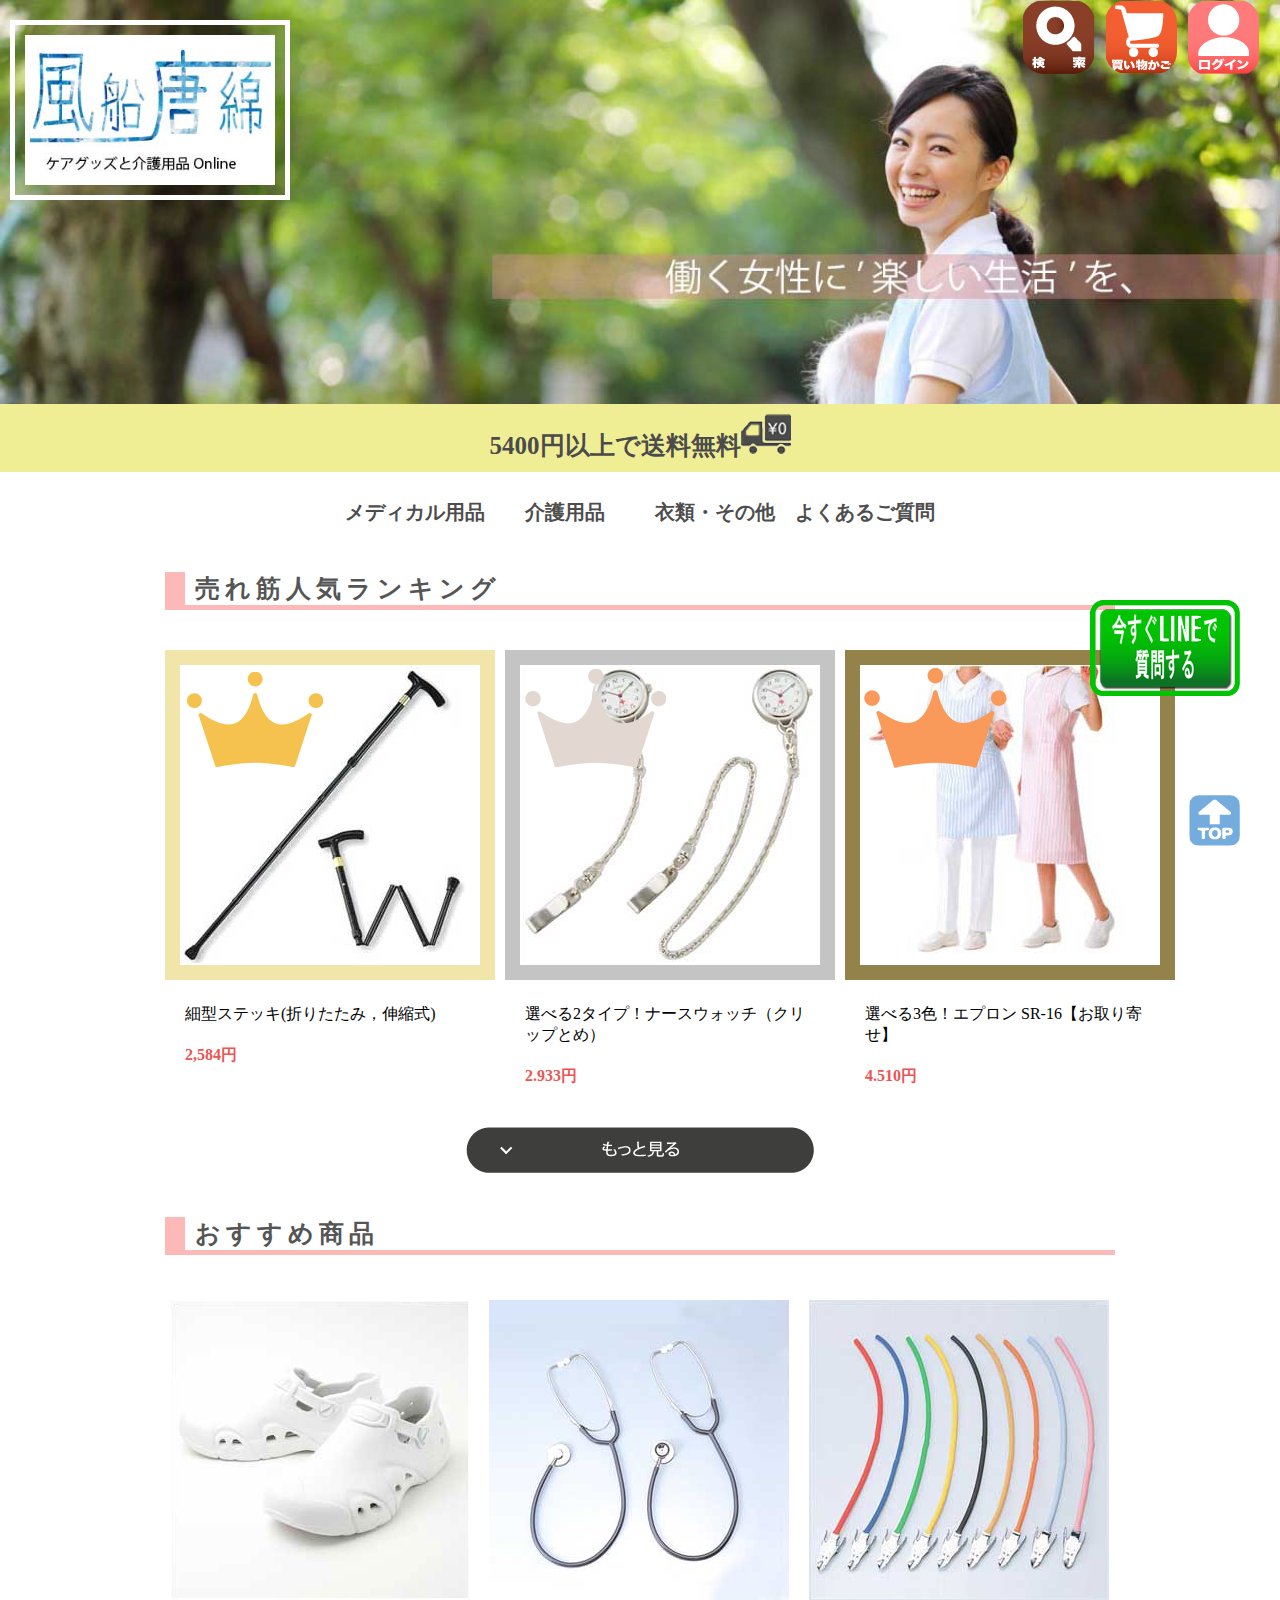
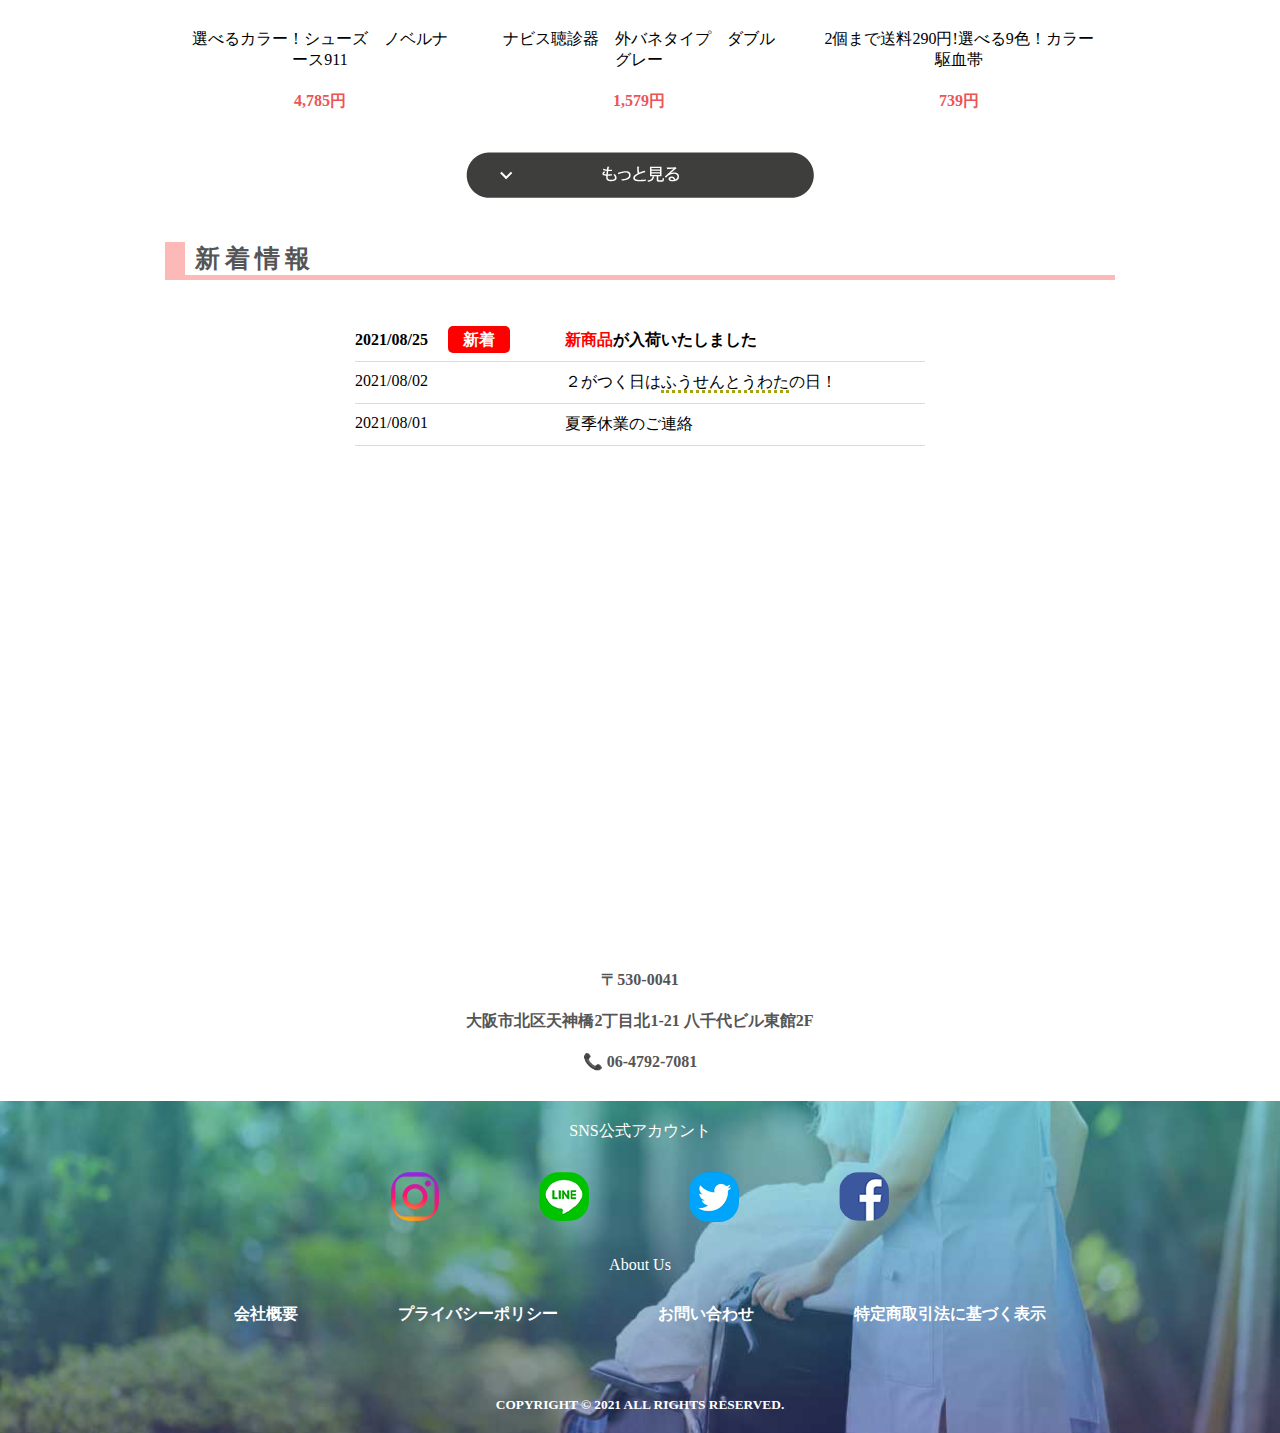
<file: 26/index.html>
<!DOCTYPE html>
<html lang="ja">
<head>
  <meta charset="UTF-8">
  <link rel="stylesheet" href="css/style.css">
  <title>風船唐綿</title>
</head>
<body>
  <div id="wrapper">
  <div id="header">

    <div class="headerL">
      <a href="index.html"><img src="items/logo1.png" alt="ロゴ" width="250" height="150"></a>
    </div><!-- headerL -->
		<div class="headerR">
			 <ul>
				 <li><a href="#"><img src="items/search.png" alt="検索"></a></li>
				 <li><a href="#"><img src="items/shopBag.png" alt="買い物かご"></a></li>
				 <li><a href="#"><img src="items/login.png" alt="ログイン"></a></li>
			 </ul> 
		 </div><!-- headerR -->

  </div><!-- header -->
  <div class="headerBar">
    <p>5400円以上で送料無料<img src="items/taxFree.png" alt="送料無料"></p>
  </div><!-- headerBar -->

<div id="container">
   <div class="menu">
      <ul>
        <li><a href="#">メディカル用品</a>
          <ul>
            <li>ナースウォッチ</li>
            <li>ハサミ</li>
            <li>ペンライト</li>
            <li>マスク・手袋</li>
            <li>体温計</li>
            <li>錠剤カッター</li>
            <li>駆血帯</li>
          </ul>
        </li>

        <li><a href="#">介護用品</a>
          <ul>
            <li>入浴支援グッズ</li>
            <li>口腔ケア</li>
            <li>寝具・パジャマ</li>
            <li>杖・ステッキ</li>
            <li>車いす用品</li>
            <li>食事</li>
          </ul>
        </li>

        <li><a href="#">衣類・その他</a>
          <ul>
            <li>キャップ</li>
            <li>シューズ</li>
            <li>ストッキング</li>
            <li>ダイエット</li>
            <li>診察衣</li>
          </ul>
        </li>
      
        <li><a href="#">よくあるご質問</a>
          <ul>
            <li>会員登録</li>
            <li>お支払い</li>
            <li>返品・交換</li>
            <li>お届け</li>
          </ul>
        </li>
    </ul>
    </div><!-- menu -->
<!-- ランキング -->
	<h3>売れ筋人気ランキング</h3>
  <ul class="ranking">
    <li class="rank1"><img src="items/1st.png" alt="歩行補助杖">
    <p>細型ステッキ(折りたたみ，伸縮式)</p>
    <p class="bold">2,584円</p>
    </li>

		<li class="rank2"><img src="items/2nd.png" alt="時計">
		<p>選べる2タイプ！ナースウォッチ（クリップとめ）</p>
		<p class="bold">2.933円</p></li>

		<li class="rank3"><img src="items/3rd.png" alt="エプロン">
		<p>選べる3色！エプロン SR-16【お取り寄せ】</p>
		<p class="bold">4.510円</p>
  </ul><!-- ranking -->
	<div class="more">
		<a href="#"><img src="items/more.png" alt="もっと見る"></a>
	</div><!-- more -->

	<h3>おすすめ商品</h3>

	<ul class="recom">
		<li><img src="items/06.jpg" alt="靴">
      <p>選べるカラー！シューズ　ノベルナース911</p>
      <p class="bold">4,785円</p></li>
		<li><img src="items/08.jpg" alt="聴診器">
      <p>ナビス聴診器　外バネタイプ　ダブル　グレー</p>
      <p class="bold">1,579円</p></li></li>
		<li><img src="items/09a.jpg" alt="紐みたいなの">
      <p>2個まで送料290円!選べる9色！カラー駆血帯</p>
      <p class="bold">739円</p></li></li>
	</ul><!-- recommendetion -->
  <div class="more">
    <a href="#"><img src="items/more.png"alt="もっと見る"></a>
	</div><!-- more -->

	<h3>新着情報</h3>
    <dl class="info">
        <div class="new"><dt>2021/08/25<a href="#">新着</a></dt>
          <dd><span class="span1">新商品</span>が入荷いたしました</dd></div><!-- new -->
        <dt>2021/08/02</dt>
        <dd>２がつく日は<span class="span2">ふうせんとうわた</span>の日！</dd>
        <dt>2021/08/01</dt>
        <dd>夏季休業のご連絡</dd>
      </dl>
    </div><!-- info -->
    <!-- 地図 -->
      <div class="map">
        <iframe src="https://www.google.com/maps/embed?pb=!1m14!1m8!1m3!1d13121.074655748442!2d135.512121!3d34.698403!3m2!1i1024!2i768!4f13.1!3m3!1m2!1s0x0%3A0x26f11befdb0dfdbc!2z5YWr5Y2D5Luj44OT44Or5p2x6aSo!5e0!3m2!1sja!2sjp!4v1629779173408!5m2!1sja!2sjp" width="600" height="450" style="border:0;" allowfullscreen="" loading="lazy"></iframe>
        <p class="mapIn">	〒530-0041</p>
        <p class="mapIn">大阪市北区天神橋2丁目北1-21 八千代ビル東館2F</p>
        <p class="mapIn">📞 06-4792-7081</p>
      </div><!-- map -->
</div><!-- container -->
  <!-- footer -->
<div id="footer">
    <div class="footerIn">
    <p>SNS公式アカウント</p>
    <ul>
      <li><a href="https://www.instagram.com/" target="_blank"><img src="items/snsInsta.png"></a></li>
      <li><a href="https://line.me/" target="_blank"><img src="items/snsLine.png"></a></li>
      <li><a href="https://twitter.com/" target="_blank"><img src="items/snsTwitter.png"></a></li>
      <li><a href="https://www.facebook.com/" target="_blank"><img src="items/snsFacebook.png"></a></li>
    </ul>
    <p>About Us</p>
    <ul class="etc">
      <li><a href="https://www.rakuten.co.jp/fuhsentohwata/info.html" target="_blank">会社概要</a></li>
      <li><a href="#" target="_blank">プライバシーポリシー</a></li>
      <li><a href="#" target="_blank">お問い合わせ</a></li>
      <li><a href="https://www.no-trouble.caa.go.jp/what/mailorder/" target="_blank">特定商取引法に基づく表示</a></li>
    </ul>
    <p class="bar"><small>COPYRIGHT &copy; 2021 ALL RIGHTS RESERVED.</small></p>

  </div><!-- footerIn --> 
  <div class="bot"><a href="https://line.me/" target="_blank"><img src="items/lineBot.png" alt="chatbot"></a></div>
  <div class="toTop"><a href="#wrapper"><img src="items/toTop.png" alt="topに戻る"></a></div>
</div><!-- footer -->
  </div><!-- wrapper -->
</body>
</html>
</file>
<file: 26/css/style.css>
@charset "utf-8";
* {
  padding: 0;
  margin: 0;
  list-style: none}
  html {
    scroll-behavior:smooth;
  }
#container .bold {/* 金額部分 */
  font-weight: bold;
  color: rgb(236, 85, 85);
}
h3{
  overflow: hidden;
  color: #555;
  font-size: 25px;
  margin: 40px 0;
  padding-left: 10px;
  border-left:20px solid #fdb8b8;
  border-bottom :5px solid #fdb8b8;
  letter-spacing: 5px;
}
#wrapper {
  display: flex;
  flex-direction: column;
  min-height: 100vh;
}
#header {
  background-image: url(../items/header.jpg);
  background-size: cover;
  width: 100%;
}
#header {
  display: flex;
  justify-content: space-between;
}
.headerL {
 margin:20px 0  200px 10px; 
}
.headerL img {
    padding: 10px;
  border: 5px solid #fff;
}
.headerR ul{
   display: flex;
  justify-content: flex-end;
  gap: 10px; 
  margin-right: 20px;
}
.headerR img {
  border-radius: 30%;
}
.headerR li :hover{
  position:relative;
  top:1px;
}
.headerBar p {
  background-color: #f0ee95;
  padding: 10px;
  font-weight: bold;
  font-size: 25px;
  color: #4b4b4b;
  text-align: center;
}
#container {
  width: 950px;
  flex-grow: 1;
  margin: 0 auto;
}
/* メニューリスト */
#container .menu {
  display: flex;
  justify-content: center;
  position: relative; 
  padding-top: 20px;
}
.menu ul {
  font-size:20px;
  font-weight: bold;
  color: #555555;
  background-color: fff;
}
.menu ul li {
  list-style: none;
  margin:0;
  padding:0;
  float: left;
  position: relative;
  width: 150px;
  height: 40px;
  line-height: 40px;
  color: #ffffff;
  text-align:center;
  font-weight:bold;
  }
  
.menu ul li a {
  color: #4D4D4D;
  display: block;
  text-decoration: none;
  }
  
.menu ul li ul {
  position: absolute;
  top: 40px;
  width: 150px;
  z-index: 100;
  }
  
.menu ul li ul li {
  width: 150px;
  height:0px;
  background:#fcb36e;
  }
.menu a:hover {
  opacity: .5;
}
.menu ul li:hover,
.menu ul li a:hover {
    color: #555;
    background-color: #ffffff;
  }  
.menu ul li ul li:hover,
.menu ul li ul li a:hover {
  background:#ff9c3e;
  }
  
 .menu ul li ul li {
  visibility: hidden;
  overflow: hidden;
  }
  
.menu ul li:hover ul li,
.menu ul li a:hover ul li{
  visibility: visible;
  overflow: visible;
  height: 40px;
  z-index: 10;
  cursor: pointer;
  }
 /*売れ筋ランキング↓*/
#container .ranking {
  display: flex;
  justify-content: space-around;
  gap: 10px;
}
.ranking p {
  margin: 20px;
}
.ranking .rank1 img {
  border: 15px solid #f2e5aa;
  position: relative;
  background-color: #fff;
}
.rank2 img {
  border: 15px solid #c4c4c4;
  position: relative;
}
.rank3 img {
  border: 15px solid #93824a;
  position: relative;
}
/* おすすめアイテムたち */
#container .recom {
  display: flex;
  margin: 0 auto;
  text-align: center;
}
.recom img {
  padding: 5px;
  background-color: #fff;
  gap: 10px;
}
.recom p {
  margin: 20px;
}
/* 新着情報↓ */
#container .info {
   margin: 20px auto;
  font-weight: nomal;
  width: 60%;
}
.info dt {
  font-size: 16px;
  float: left;
  clear: both;
  padding: 10px 0;
} 
.info dd {
  font-size: 16px;
  border-bottom: 1px solid #dbdbdb;
  padding: 10px 0;
  padding-left: 210px;
}
.info .new {
  font-weight: bold;
}
.info a {
  background-color:red;
  border-radius:5px;
  color:#fff;
  margin:0 20px;
  padding:5px 15px;
  text-decoration:none;
}
.info .span1{
  color: #f00;
  font-size: 16px;
}
.info .span2 {
  border-bottom: 3px dotted #a7a412;
  font-size: 16px;
}
/* 地図 */
.map {
  margin: 30px 0;
  text-align: center;
  font-weight: bold;
}
.map .mapIn {
  margin-top: 20px;
  color: #555;
}
/* fotterrrr */
#footer p {
  padding: 20px 0;
}
#footer {
  background:url(../items/footer.jpg);
  background-size: cover;
  color: white;
  margin-top: auto;
}
#footer ul {
  display: flex;
  justify-content: center;
  gap: 100px;
  margin: 10px 0 ;
}
#footer .bar {
  font-weight: bold;
  text-align: center;
  padding-top: 60px;
}
.footerIn {
  text-align: center;
}
.footerIn img {
  border-radius: 40%;
}
.footerIn li :hover {
  position:relative;
  top:1px;
}
.footerIn .about {
  font-weight: bold;
  color: #fff;
  text-decoration: none;
} 
.etc a {
  text-decoration: none;
  color: #fff;
  font-weight: bold;
}
.etc a:hover {
  opacity: .5;
}
/* 固定アイコンたち！↓ */
.bot a{
  position: fixed;
	right:40px;
  bottom: 200px;
}
.bot a:hover {
  position: fixed;
  right:38px;
  bottom: 198px;
}
.toTop img{
  border-radius: 20%;
  opacity: .80;
}
.toTop a {
  position: fixed;
	right:40px;
  bottom: 50px;
}
.toTop a:hover {
  position: fixed;
  right:38px;
  bottom: 48px;
}
.more {
  text-align: center;
  margin: 20px 0;
}
.more :hover{
  position:relative;
  top:1px;
}
</file>
